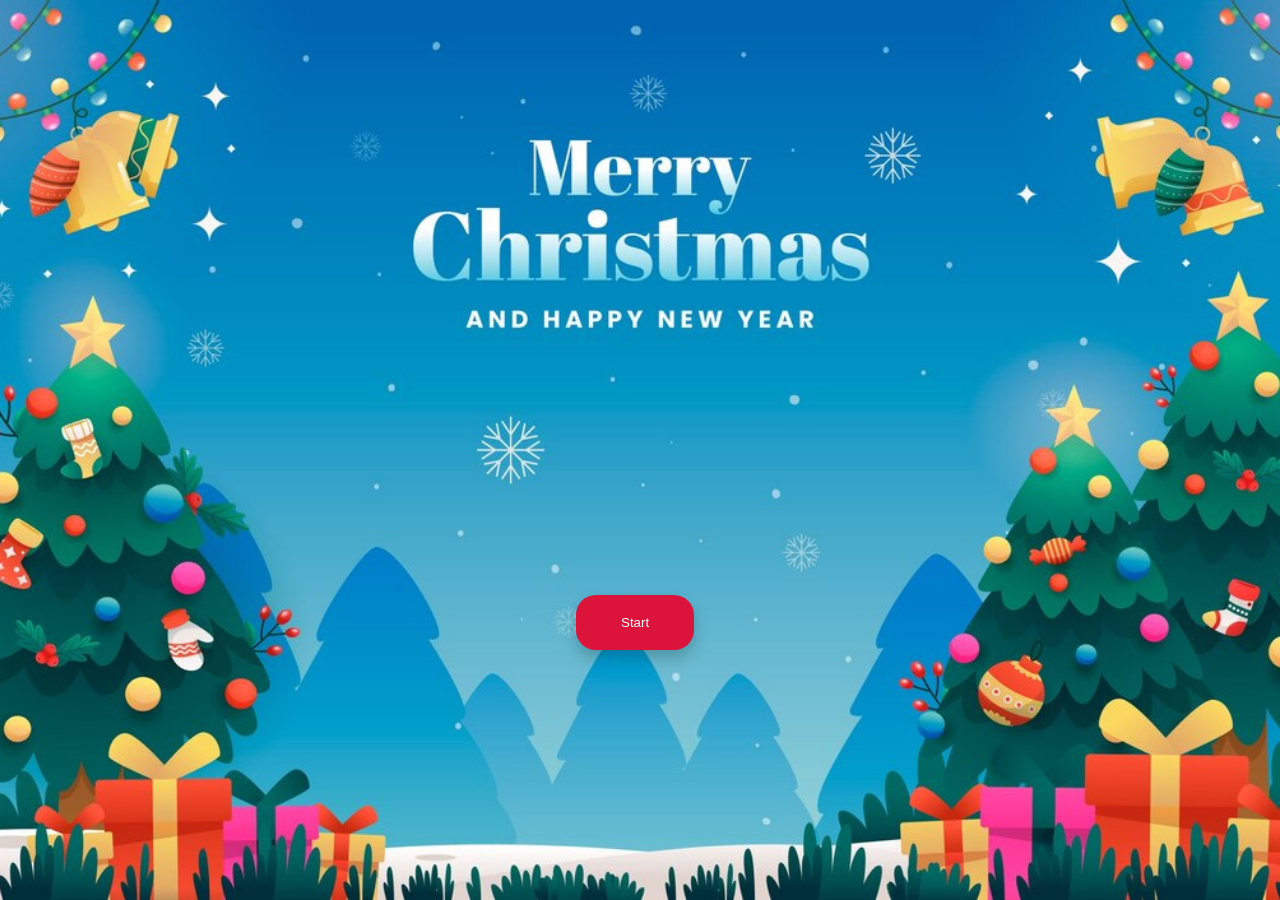
<file: index.html>
<!DOCTYPE html>
<html lang="en">
<head>
    <meta charset="UTF-8">
    <title>Game Đố Vui</title>
    <link rel="stylesheet" href="css/style1.css">
</head>
<body>
<div class="content">
    <button type="button" name="start" id="btnStart">Start</button>
</div>
</body>
<script src="js/start.js">

</script>
</html>
</file>
<file: css/style1.css>
body {
    background-image: url("../images/img1.jpg");
    background-size: cover;
    background-position: center;
    background-repeat: no-repeat;
    width: 100vw;
    height: 100vh;
    margin: 0;
    padding: 0;
}

.content {
    text-align: center;
    position: relative;
    height: 100vh;
}

.content button {
    background-color: crimson;
    text-align: center;
    color: white;
    padding: 20px 45px;
    border: none;
    position: absolute;
    bottom: 250px;
    left: 45%;
    border-radius: 20px;
    box-shadow: 0 8px 15px rgba(0, 0, 0, 0.2);
    cursor: pointer;
    transition: all 0.3s ease-in-out;

}

.content button:hover {
    background-color: #e74c3c;
    box-shadow: 0 12px 20px rgba(0, 0, 0, 0.3);
    transform: scale(1.05);
}
</file>
